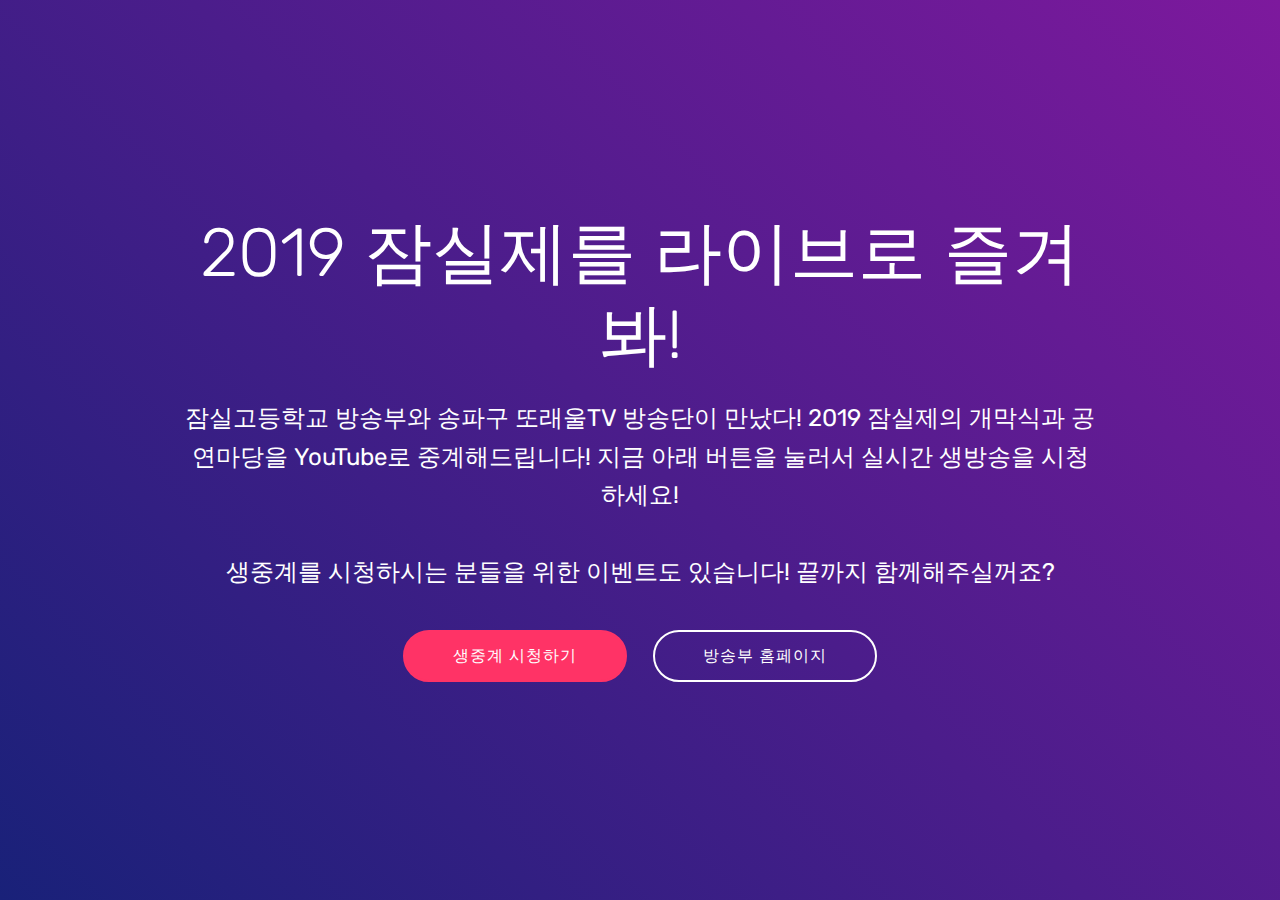
<file: servercheck.html>
<!DOCTYPE html>
<html  >
<head>
  <!-- Site made with Mobirise Website Builder v4.9.7, https://mobirise.com -->
  <meta charset="UTF-8">
  <meta http-equiv="X-UA-Compatible" content="IE=edge">
  <meta name="generator" content="Mobirise v4.9.7, mobirise.com">
  <meta name="viewport" content="width=device-width, initial-scale=1, minimum-scale=1">
  <link rel="shortcut icon" href="assets/images/nv-128x128.png" type="image/x-icon">
  <meta name="description" content="잠실고등학교 방송부 JBS에서 2019 잠실제의 공연을 생방송으로 중계하고 있습니다. 지금 들어와서 함께 즐기실 준비 되셨나요? ">
  
  <title>점검중)잠실고등학교 방송부 JBS - 2019 잠실제 생방송</title>
  <link rel="stylesheet" href="assets/web/assets/mobirise-icons/mobirise-icons.css">
  <link rel="stylesheet" href="assets/tether/tether.min.css">
  <link rel="stylesheet" href="assets/bootstrap/css/bootstrap.min.css">
  <link rel="stylesheet" href="assets/bootstrap/css/bootstrap-grid.min.css">
  <link rel="stylesheet" href="assets/bootstrap/css/bootstrap-reboot.min.css">
  <link rel="stylesheet" href="assets/theme/css/style.css">
  <link rel="stylesheet" href="assets/mobirise/css/mbr-additional.css" type="text/css">
  
  
  
</head>
<body>
  <section class="header5 cid-rpEuNzhrY9 mbr-fullscreen" id="header5-0">

    

    
    <div class="container">
        <div class="row justify-content-center">
            <div class="mbr-white col-md-10">
                <h1 class="mbr-section-title align-center pb-3 mbr-fonts-style display-1">
                    2019 잠실제를 라이브로 즐겨봐!</h1>
                <p class="mbr-text align-center display-5 pb-3 mbr-fonts-style">
                   잠실고등학교 방송부와 송파구 또래울TV 방송단이 만났다! 2019 잠실제의 개막식과 공연마당을 YouTube로 중계해드립니다! 지금 아래 버튼을 눌러서 실시간 생방송을 시청하세요!<br><br>생중계를 시청하시는 분들을 위한 이벤트도 있습니다! 끝까지 함께해주실꺼죠?</p>
                <div class="mbr-section-btn align-center"><a class="btn btn-md btn-secondary display-4" href="https://www.youtube.com/channel/UCSfypTc6aU8dUeXFmywBhsg/live">생중계 시청하기</a>
                        <a class="btn btn-md btn-white-outline display-4" href="https://jbs-live.ga">방송부 홈페이지</a></div>
            </div>
        </div>
    </div>

    
</section>


  <section class="engine"><a href="https://mobirise.info/x">css templates</a></section><script src="assets/web/assets/jquery/jquery.min.js"></script>
  <script src="assets/popper/popper.min.js"></script>
  <script src="assets/tether/tether.min.js"></script>
  <script src="assets/bootstrap/js/bootstrap.min.js"></script>
  <script src="assets/smoothscroll/smooth-scroll.js"></script>
  <script src="assets/theme/js/script.js"></script>
  
  
</body>
</html>
</file>
<file: assets/web/assets/mobirise-icons/mobirise-icons.css>
@font-face {
  font-family: 'MobiriseIcons';
  src:  url('mobirise-icons.eot?spat4u');
  src:  url('mobirise-icons.eot?spat4u#iefix') format('embedded-opentype'),
    url('mobirise-icons.ttf?spat4u') format('truetype'),
    url('mobirise-icons.woff?spat4u') format('woff'),
    url('mobirise-icons.svg?spat4u#MobiriseIcons') format('svg');
  font-weight: normal;
  font-style: normal;
}

[class^="mbri-"], [class*=" mbri-"] {
  /* use !important to prevent issues with browser extensions that change fonts */
  font-family: MobiriseIcons !important;
  speak: none;
  font-style: normal;
  font-weight: normal;
  font-variant: normal;
  text-transform: none;
  line-height: 1;

  /* Better Font Rendering =========== */
  -webkit-font-smoothing: antialiased;
  -moz-osx-font-smoothing: grayscale;
}

.mbri-add-submenu:before {
  content: "\e900";
}
.mbri-alert:before {
  content: "\e901";
}
.mbri-align-center:before {
  content: "\e902";
}
.mbri-align-justify:before {
  content: "\e903";
}
.mbri-align-left:before {
  content: "\e904";
}
.mbri-align-right:before {
  content: "\e905";
}
.mbri-android:before {
  content: "\e906";
}
.mbri-apple:before {
  content: "\e907";
}
.mbri-arrow-down:before {
  content: "\e908";
}
.mbri-arrow-next:before {
  content: "\e909";
}
.mbri-arrow-prev:before {
  content: "\e90a";
}
.mbri-arrow-up:before {
  content: "\e90b";
}
.mbri-bold:before {
  content: "\e90c";
}
.mbri-bookmark:before {
  content: "\e90d";
}
.mbri-bootstrap:before {
  content: "\e90e";
}
.mbri-briefcase:before {
  content: "\e90f";
}
.mbri-browse:before {
  content: "\e910";
}
.mbri-bulleted-list:before {
  content: "\e911";
}
.mbri-calendar:before {
  content: "\e912";
}
.mbri-camera:before {
  content: "\e913";
}
.mbri-cart-add:before {
  content: "\e914";
}
.mbri-cart-full:before {
  content: "\e915";
}
.mbri-cash:before {
  content: "\e916";
}
.mbri-change-style:before {
  content: "\e917";
}
.mbri-chat:before {
  content: "\e918";
}
.mbri-clock:before {
  content: "\e919";
}
.mbri-close:before {
  content: "\e91a";
}
.mbri-cloud:before {
  content: "\e91b";
}
.mbri-code:before {
  content: "\e91c";
}
.mbri-contact-form:before {
  content: "\e91d";
}
.mbri-credit-card:before {
  content: "\e91e";
}
.mbri-cursor-click:before {
  content: "\e91f";
}
.mbri-cust-feedback:before {
  content: "\e920";
}
.mbri-database:before {
  content: "\e921";
}
.mbri-delivery:before {
  content: "\e922";
}
.mbri-desktop:before {
  content: "\e923";
}
.mbri-devices:before {
  content: "\e924";
}
.mbri-down:before {
  content: "\e925";
}
.mbri-download:before {
  content: "\e989";
}
.mbri-drag-n-drop:before {
  content: "\e927";
}
.mbri-drag-n-drop2:before {
  content: "\e928";
}
.mbri-edit:before {
  content: "\e929";
}
.mbri-edit2:before {
  content: "\e92a";
}
.mbri-error:before {
  content: "\e92b";
}
.mbri-extension:before {
  content: "\e92c";
}
.mbri-features:before {
  content: "\e92d";
}
.mbri-file:before {
  content: "\e92e";
}
.mbri-flag:before {
  content: "\e92f";
}
.mbri-folder:before {
  content: "\e930";
}
.mbri-gift:before {
  content: "\e931";
}
.mbri-github:before {
  content: "\e932";
}
.mbri-globe:before {
  content: "\e933";
}
.mbri-globe-2:before {
  content: "\e934";
}
.mbri-growing-chart:before {
  content: "\e935";
}
.mbri-hearth:before {
  content: "\e936";
}
.mbri-help:before {
  content: "\e937";
}
.mbri-home:before {
  content: "\e938";
}
.mbri-hot-cup:before {
  content: "\e939";
}
.mbri-idea:before {
  content: "\e93a";
}
.mbri-image-gallery:before {
  content: "\e93b";
}
.mbri-image-slider:before {
  content: "\e93c";
}
.mbri-info:before {
  content: "\e93d";
}
.mbri-italic:before {
  content: "\e93e";
}
.mbri-key:before {
  content: "\e93f";
}
.mbri-laptop:before {
  content: "\e940";
}
.mbri-layers:before {
  content: "\e941";
}
.mbri-left-right:before {
  content: "\e942";
}
.mbri-left:before {
  content: "\e943";
}
.mbri-letter:before {
  content: "\e944";
}
.mbri-like:before {
  content: "\e945";
}
.mbri-link:before {
  content: "\e946";
}
.mbri-lock:before {
  content: "\e947";
}
.mbri-login:before {
  content: "\e948";
}
.mbri-logout:before {
  content: "\e949";
}
.mbri-magic-stick:before {
  content: "\e94a";
}
.mbri-map-pin:before {
  content: "\e94b";
}
.mbri-menu:before {
  content: "\e94c";
}
.mbri-mobile:before {
  content: "\e94d";
}
.mbri-mobile2:before {
  content: "\e94e";
}
.mbri-mobirise:before {
  content: "\e94f";
}
.mbri-more-horizontal:before {
  content: "\e950";
}
.mbri-more-vertical:before {
  content: "\e951";
}
.mbri-music:before {
  content: "\e952";
}
.mbri-new-file:before {
  content: "\e953";
}
.mbri-numbered-list:before {
  content: "\e954";
}
.mbri-opened-folder:before {
  content: "\e955";
}
.mbri-pages:before {
  content: "\e956";
}
.mbri-paper-plane:before {
  content: "\e957";
}
.mbri-paperclip:before {
  content: "\e958";
}
.mbri-photo:before {
  content: "\e959";
}
.mbri-photos:before {
  content: "\e95a";
}
.mbri-pin:before {
  content: "\e95b";
}
.mbri-play:before {
  content: "\e95c";
}
.mbri-plus:before {
  content: "\e95d";
}
.mbri-preview:before {
  content: "\e95e";
}
.mbri-print:before {
  content: "\e95f";
}
.mbri-protect:before {
  content: "\e960";
}
.mbri-question:before {
  content: "\e961";
}
.mbri-quote-left:before {
  content: "\e962";
}
.mbri-quote-right:before {
  content: "\e963";
}
.mbri-refresh:before {
  content: "\e964";
}
.mbri-responsive:before {
  content: "\e965";
}
.mbri-right:before {
  content: "\e966";
}
.mbri-rocket:before {
  content: "\e967";
}
.mbri-sad-face:before {
  content: "\e968";
}
.mbri-sale:before {
  content: "\e969";
}
.mbri-save:before {
  content: "\e96a";
}
.mbri-search:before {
  content: "\e96b";
}
.mbri-setting:before {
  content: "\e96c";
}
.mbri-setting2:before {
  content: "\e96d";
}
.mbri-setting3:before {
  content: "\e96e";
}
.mbri-share:before {
  content: "\e96f";
}
.mbri-shopping-bag:before {
  content: "\e970";
}
.mbri-shopping-basket:before {
  content: "\e971";
}
.mbri-shopping-cart:before {
  content: "\e972";
}
.mbri-sites:before {
  content: "\e973";
}
.mbri-smile-face:before {
  content: "\e974";
}
.mbri-speed:before {
  content: "\e975";
}
.mbri-star:before {
  content: "\e976";
}
.mbri-success:before {
  content: "\e977";
}
.mbri-sun:before {
  content: "\e978";
}
.mbri-sun2:before {
  content: "\e979";
}
.mbri-tablet:before {
  content: "\e97a";
}
.mbri-tablet-vertical:before {
  content: "\e97b";
}
.mbri-target:before {
  content: "\e97c";
}
.mbri-timer:before {
  content: "\e97d";
}
.mbri-to-ftp:before {
  content: "\e97e";
}
.mbri-to-local-drive:before {
  content: "\e97f";
}
.mbri-touch-swipe:before {
  content: "\e980";
}
.mbri-touch:before {
  content: "\e981";
}
.mbri-trash:before {
  content: "\e982";
}
.mbri-underline:before {
  content: "\e983";
}
.mbri-unlink:before {
  content: "\e984";
}
.mbri-unlock:before {
  content: "\e985";
}
.mbri-up-down:before {
  content: "\e986";
}
.mbri-up:before {
  content: "\e987";
}
.mbri-update:before {
  content: "\e988";
}
.mbri-upload:before {
 content: "\e926"; 
}
.mbri-user:before {
  content: "\e98a";
}
.mbri-user2:before {
  content: "\e98b";
}
.mbri-users:before {
  content: "\e98c";
}
.mbri-video:before {
  content: "\e98d";
}
.mbri-video-play:before {
  content: "\e98e";
}
.mbri-watch:before {
  content: "\e98f";
}
.mbri-website-theme:before {
  content: "\e990";
}
.mbri-wifi:before {
  content: "\e991";
}
.mbri-windows:before {
  content: "\e992";
}
.mbri-zoom-out:before {
  content: "\e993";
}
.mbri-redo:before {
  content: "\e994";
}
.mbri-undo:before {
  content: "\e995";
}
</file>
<file: assets/theme/css/style.css>
/*!
 * Mobirise v4 theme (https://mobirise.com/)
 * Copyright 2017 Mobirise
 */
section {
  background-color: #eeeeee; }

section,
.container,
.container-fluid {
  position: relative;
  word-wrap: break-word; }

a.mbr-iconfont:hover {
  text-decoration: none; }

.article .lead p, .article .lead ul, .article .lead ol, .article .lead pre, .article .lead blockquote {
  margin-bottom: 0; }

a {
  font-style: normal;
  font-weight: 400;
  cursor: pointer; }
  a, a:hover {
    text-decoration: none; }

figure {
  margin-bottom: 0; }

body {
  color: #232323; }

h1, h2, h3, h4, h5, h6,
.h1, .h2, .h3, .h4, .h5, .h6,
.display-1, .display-2, .display-3, .display-4 {
  line-height: 1;
  word-break: break-word;
  word-wrap: break-word; }

b, strong {
  font-weight: bold; }

blockquote {
  padding: 10px 0 10px 20px;
  position: relative;
  border-left: 2px solid;
  border-color: #ff3366; }

input:-webkit-autofill, input:-webkit-autofill:hover, input:-webkit-autofill:focus, input:-webkit-autofill:active {
  transition-delay: 9999s;
  transition-property: background-color, color; }

textarea[type="hidden"] {
  display: none; }

body {
  position: relative; }

section {
  background-position: 50% 50%;
  background-repeat: no-repeat;
  background-size: cover; }
  section .mbr-background-video,
  section .mbr-background-video-preview {
    position: absolute;
    bottom: 0;
    left: 0;
    right: 0;
    top: 0; }

.hidden {
  visibility: hidden; }

.mbr-z-index20 {
  z-index: 20; }

/*! Base colors */
.mbr-white {
  color: #ffffff; }

.mbr-black {
  color: #000000; }

.mbr-bg-white {
  background-color: #ffffff; }

.mbr-bg-black {
  background-color: #000000; }

/*! Text-aligns */
.align-left {
  text-align: left; }

.align-center {
  text-align: center; }

.align-right {
  text-align: right; }

@media (max-width: 767px) {
  .align-left, .align-center, .align-right, .mbr-section-btn, .mbr-section-title {
    text-align: center; } }
/*! Font-weight  */
.mbr-light {
  font-weight: 300; }

.mbr-regular {
  font-weight: 400; }

.mbr-semibold {
  font-weight: 500; }

.mbr-bold {
  font-weight: 700; }

/*! Media  */
.media-size-item {
  -webkit-flex: 1 1 auto;
  -moz-flex: 1 1 auto;
  -ms-flex: 1 1 auto;
  -o-flex: 1 1 auto;
  flex: 1 1 auto; }

.media-content {
  -webkit-flex-basis: 100%;
  flex-basis: 100%; }

.media-container-row {
  display: -ms-flexbox;
  display: -webkit-flex;
  display: flex;
  -webkit-flex-direction: row;
  -ms-flex-direction: row;
  flex-direction: row;
  -webkit-flex-wrap: wrap;
  -ms-flex-wrap: wrap;
  flex-wrap: wrap;
  -webkit-justify-content: center;
  -ms-flex-pack: center;
  justify-content: center;
  -webkit-align-content: center;
  -ms-flex-line-pack: center;
  align-content: center;
  -webkit-align-items: start;
  -ms-flex-align: start;
  align-items: start; }
  .media-container-row .media-size-item {
    width: 400px; }

.media-container-column {
  display: -ms-flexbox;
  display: -webkit-flex;
  display: flex;
  -webkit-flex-direction: column;
  -ms-flex-direction: column;
  flex-direction: column;
  -webkit-flex-wrap: wrap;
  -ms-flex-wrap: wrap;
  flex-wrap: wrap;
  -webkit-justify-content: center;
  -ms-flex-pack: center;
  justify-content: center;
  -webkit-align-content: center;
  -ms-flex-line-pack: center;
  align-content: center;
  -webkit-align-items: stretch;
  -ms-flex-align: stretch;
  align-items: stretch; }
  .media-container-column > * {
    width: 100%; }

@media (min-width: 992px) {
  .media-container-row {
    -webkit-flex-wrap: nowrap;
    -ms-flex-wrap: nowrap;
    flex-wrap: nowrap; } }
figure {
  overflow: hidden; }

figure[mbr-media-size] {
  transition: width 0.1s; }

.mbr-figure img, .mbr-figure iframe {
  display: block;
  width: 100%; }

.card {
  background-color: transparent;
  border: none; }

.card-img {
  text-align: center;
  flex-shrink: 0;
  -webkit-flex-shrink: 0; }

.media {
  max-width: 100%;
  margin: 0 auto; }

.mbr-figure {
  -ms-flex-item-align: center;
  -ms-grid-row-align: center;
  -webkit-align-self: center;
  align-self: center; }

.media-container > div {
  max-width: 100%; }

.mbr-figure img, .card-img img {
  width: 100%; }

@media (max-width: 991px) {
  .media-size-item {
    width: auto !important; }

  .media {
    width: auto; }

  .mbr-figure {
    width: 100% !important; } }
/*! Buttons */
.mbr-section-btn {
  margin-left: -.25rem;
  margin-right: -.25rem;
  font-size: 0; }

nav .mbr-section-btn {
  margin-left: 0rem;
  margin-right: 0rem; }

/*! Btn icon margin */
.btn .mbr-iconfont, .btn.btn-sm .mbr-iconfont {
  cursor: pointer;
  margin-right: 0.5rem; }

.btn.btn-md .mbr-iconfont, .btn.btn-md .mbr-iconfont {
  margin-right: 0.8rem; }

.mbr-regular {
  font-weight: 400; }

.mbr-semibold {
  font-weight: 500; }

.mbr-bold {
  font-weight: 700; }

[type="submit"] {
  -webkit-appearance: none; }

/*! Full-screen */
.mbr-fullscreen .mbr-overlay {
  min-height: 100vh; }

.mbr-fullscreen {
  display: flex;
  display: -webkit-flex;
  display: -moz-flex;
  display: -ms-flex;
  display: -o-flex;
  align-items: center;
  -webkit-align-items: center;
  min-height: 100vh;
  padding-top: 3rem;
  padding-bottom: 3rem; }

/*! Map */
.map {
  height: 25rem;
  position: relative; }
  .map iframe {
    width: 100%;
    height: 100%; }

/* Form */
.form-asterisk {
  font-family: initial;
  position: absolute;
  top: -2px;
  font-weight: normal; }

/*! Scroll to top arrow */
.mbr-arrow-up {
  bottom: 25px;
  right: 90px;
  position: fixed;
  text-align: right;
  z-index: 5000;
  color: #ffffff;
  font-size: 32px;
  transform: rotate(180deg);
  -webkit-transform: rotate(180deg); }

.mbr-arrow-up a {
  background: rgba(0, 0, 0, 0.2);
  border-radius: 3px;
  color: #fff;
  display: inline-block;
  height: 60px;
  width: 60px;
  outline-style: none !important;
  position: relative;
  text-decoration: none;
  transition: all .3s ease-in-out;
  cursor: pointer;
  text-align: center; }
  .mbr-arrow-up a:hover {
    background-color: rgba(0, 0, 0, 0.4); }
  .mbr-arrow-up a i {
    line-height: 60px; }

.mbr-arrow-up-icon {
  display: block;
  color: #fff; }

.mbr-arrow-up-icon::before {
  content: "\203a";
  display: inline-block;
  font-family: serif;
  font-size: 32px;
  line-height: 1;
  font-style: normal;
  position: relative;
  top: 6px;
  left: -4px;
  -webkit-transform: rotate(-90deg);
  transform: rotate(-90deg); }

/*! Arrow Down */
.mbr-arrow {
  position: absolute;
  bottom: 45px;
  left: 50%;
  width: 60px;
  height: 60px;
  cursor: pointer;
  background-color: rgba(80, 80, 80, 0.5);
  border-radius: 50%;
  -webkit-transform: translateX(-50%);
  transform: translateX(-50%); }
  .mbr-arrow > a {
    display: inline-block;
    text-decoration: none;
    outline-style: none;
    -webkit-animation: arrowdown 1.7s ease-in-out infinite;
    animation: arrowdown 1.7s ease-in-out infinite; }
    .mbr-arrow > a > i {
      position: absolute;
      top: -2px;
      left: 15px;
      font-size: 2rem; }

@keyframes arrowdown {
  0% {
    transform: translateY(0px);
    -webkit-transform: translateY(0px); }
  50% {
    transform: translateY(-5px);
    -webkit-transform: translateY(-5px); }
  100% {
    transform: translateY(0px);
    -webkit-transform: translateY(0px); } }
@-webkit-keyframes arrowdown {
  0% {
    transform: translateY(0px);
    -webkit-transform: translateY(0px); }
  50% {
    transform: translateY(-5px);
    -webkit-transform: translateY(-5px); }
  100% {
    transform: translateY(0px);
    -webkit-transform: translateY(0px); } }
@media (max-width: 500px) {
  .mbr-arrow-up {
    left: 50%;
    right: auto;
    transform: translateX(-50%) rotate(180deg);
    -webkit-transform: translateX(-50%) rotate(180deg); } }
/*Gradients animation*/
@keyframes gradient-animation {
  from {
    background-position: 0% 100%;
    animation-timing-function: ease-in-out; }
  to {
    background-position: 100% 0%;
    animation-timing-function: ease-in-out; } }
@-webkit-keyframes gradient-animation {
  from {
    background-position: 0% 100%;
    animation-timing-function: ease-in-out; }
  to {
    background-position: 100% 0%;
    animation-timing-function: ease-in-out; } }
.bg-gradient {
  background-size: 200% 200%;
  animation: gradient-animation 5s infinite alternate;
  -webkit-animation: gradient-animation 5s infinite alternate; }

.menu .navbar-brand {
  display: -webkit-flex; }
  .menu .navbar-brand span {
    display: flex;
    display: -webkit-flex; }
  .menu .navbar-brand .navbar-caption-wrap {
    display: -webkit-flex; }
  .menu .navbar-brand .navbar-logo img {
    display: -webkit-flex; }
@media (min-width: 768px) and (max-width: 991px) {
  .menu .navbar-toggleable-sm .navbar-nav {
    display: -webkit-box;
    display: -webkit-flex;
    display: -ms-flexbox; } }
@media (min-width: 992px) {
  .menu .navbar-nav.nav-dropdown {
    display: -webkit-flex; }
  .menu .navbar-toggleable-sm .navbar-collapse {
    display: -webkit-flex !important; } }
@media (max-width: 767px) {
  .menu .navbar-collapse {
    max-height: 80vh; }
  .menu .dropdown-menu {
    max-height: 60vh; } }

.navbar {
  display: -webkit-flex;
  -webkit-flex-wrap: wrap;
  -webkit-align-items: center;
  -webkit-justify-content: space-between; }

.navbar-collapse {
  -webkit-flex-basis: 100%;
  -webkit-flex-grow: 1;
  -webkit-align-items: center;
  max-height: 93.5vh; }
  .navbar-collapse.show {
    overflow: auto; }

.nav-dropdown .link {
  padding: .667em 1.667em !important;
  margin: 0 !important; }

.nav {
  display: -webkit-flex;
  -webkit-flex-wrap: wrap; }

.row {
  display: -webkit-flex;
  -webkit-flex-wrap: wrap; }

.justify-content-center {
  -webkit-justify-content: center; }

.form-inline {
  display: -webkit-flex;
  -webkit-flex-flow: row wrap;
  -webkit-align-items: center; }

.card-wrapper {
  -webkit-flex: 1; }

.carousel-control {
  z-index: 10;
  display: -webkit-flex;
  -webkit-align-items: center;
  -webkit-justify-content: center; }

.carousel-controls {
  display: -webkit-flex; }

.media {
  display: -webkit-flex; }

.jq-selectbox__select {
  padding: 1.07em .5em;
  position: absolute;
  top: 0;
  left: 0;
  width: 100%; }

.jq-selectbox__dropdown {
  position: absolute;
  top: 100% !important;
  left: 0 !important;
  width: 100% !important; }

.jq-selectbox__trigger-arrow {
  transform: translateY(-50%); }

.jq-selectbox li {
  padding: 1.07em .5em; }

/*# sourceMappingURL=style.css.map */
.engine {
	position: absolute;
	text-indent: -2400px;
	text-align: center;
	padding: 0;
	top: 0;
	left: -2400px;
}
</file>
<file: assets/mobirise/css/mbr-additional.css>
@import url(https://fonts.googleapis.com/css?family=Rubik:300,300i,400,400i,500,500i,700,700i,900,900i);





body {
  font-style: normal;
  line-height: 1.5;
}
.mbr-section-title {
  font-style: normal;
  line-height: 1.2;
}
.mbr-section-subtitle {
  line-height: 1.3;
}
.mbr-text {
  font-style: normal;
  line-height: 1.6;
}
.display-1 {
  font-family: 'Rubik', sans-serif;
  font-size: 4.25rem;
}
.display-1 > .mbr-iconfont {
  font-size: 6.8rem;
}
.display-2 {
  font-family: 'Rubik', sans-serif;
  font-size: 3rem;
}
.display-2 > .mbr-iconfont {
  font-size: 4.8rem;
}
.display-4 {
  font-family: 'Rubik', sans-serif;
  font-size: 1rem;
}
.display-4 > .mbr-iconfont {
  font-size: 1.6rem;
}
.display-5 {
  font-family: 'Rubik', sans-serif;
  font-size: 1.5rem;
}
.display-5 > .mbr-iconfont {
  font-size: 2.4rem;
}
.display-7 {
  font-family: 'Rubik', sans-serif;
  font-size: 1rem;
}
.display-7 > .mbr-iconfont {
  font-size: 1.6rem;
}
/* ---- Fluid typography for mobile devices ---- */
/* 1.4 - font scale ratio ( bootstrap == 1.42857 ) */
/* 100vw - current viewport width */
/* (48 - 20)  48 == 48rem == 768px, 20 == 20rem == 320px(minimal supported viewport) */
/* 0.65 - min scale variable, may vary */
@media (max-width: 768px) {
  .display-1 {
    font-size: 3.4rem;
    font-size: calc( 2.1374999999999997rem + (4.25 - 2.1374999999999997) * ((100vw - 20rem) / (48 - 20)));
    line-height: calc( 1.4 * (2.1374999999999997rem + (4.25 - 2.1374999999999997) * ((100vw - 20rem) / (48 - 20))));
  }
  .display-2 {
    font-size: 2.4rem;
    font-size: calc( 1.7rem + (3 - 1.7) * ((100vw - 20rem) / (48 - 20)));
    line-height: calc( 1.4 * (1.7rem + (3 - 1.7) * ((100vw - 20rem) / (48 - 20))));
  }
  .display-4 {
    font-size: 0.8rem;
    font-size: calc( 1rem + (1 - 1) * ((100vw - 20rem) / (48 - 20)));
    line-height: calc( 1.4 * (1rem + (1 - 1) * ((100vw - 20rem) / (48 - 20))));
  }
  .display-5 {
    font-size: 1.2rem;
    font-size: calc( 1.175rem + (1.5 - 1.175) * ((100vw - 20rem) / (48 - 20)));
    line-height: calc( 1.4 * (1.175rem + (1.5 - 1.175) * ((100vw - 20rem) / (48 - 20))));
  }
}
/* Buttons */
.btn {
  font-weight: 500;
  border-width: 2px;
  font-style: normal;
  letter-spacing: 1px;
  margin: .4rem .8rem;
  white-space: normal;
  -webkit-transition: all 0.3s ease-in-out;
  -moz-transition: all 0.3s ease-in-out;
  transition: all 0.3s ease-in-out;
  display: inline-flex;
  align-items: center;
  justify-content: center;
  word-break: break-word;
  -webkit-align-items: center;
  -webkit-justify-content: center;
  display: -webkit-inline-flex;
  padding: 1rem 3rem;
  border-radius: 3px;
}
.btn-sm {
  font-weight: 500;
  letter-spacing: 1px;
  -webkit-transition: all 0.3s ease-in-out;
  -moz-transition: all 0.3s ease-in-out;
  transition: all 0.3s ease-in-out;
  padding: 0.6rem 1.5rem;
  border-radius: 3px;
}
.btn-md {
  font-weight: 500;
  letter-spacing: 1px;
  margin: .4rem .8rem !important;
  -webkit-transition: all 0.3s ease-in-out;
  -moz-transition: all 0.3s ease-in-out;
  transition: all 0.3s ease-in-out;
  padding: 1rem 3rem;
  border-radius: 3px;
}
.btn-lg {
  font-weight: 500;
  letter-spacing: 1px;
  margin: .4rem .8rem !important;
  -webkit-transition: all 0.3s ease-in-out;
  -moz-transition: all 0.3s ease-in-out;
  transition: all 0.3s ease-in-out;
  padding: 1.2rem 3.2rem;
  border-radius: 3px;
}
.bg-primary {
  background-color: #c4302b !important;
}
.bg-success {
  background-color: #f7ed4a !important;
}
.bg-info {
  background-color: #82786e !important;
}
.bg-warning {
  background-color: #879a9f !important;
}
.bg-danger {
  background-color: #b1a374 !important;
}
.btn-primary,
.btn-primary:active {
  background-color: #c4302b !important;
  border-color: #c4302b !important;
  color: #ffffff !important;
}
.btn-primary:hover,
.btn-primary:focus,
.btn-primary.focus,
.btn-primary.active {
  color: #ffffff !important;
  background-color: #85211d !important;
  border-color: #85211d !important;
}
.btn-primary.disabled,
.btn-primary:disabled {
  color: #ffffff !important;
  background-color: #85211d !important;
  border-color: #85211d !important;
}
.btn-secondary,
.btn-secondary:active {
  background-color: #ff3366 !important;
  border-color: #ff3366 !important;
  color: #ffffff !important;
}
.btn-secondary:hover,
.btn-secondary:focus,
.btn-secondary.focus,
.btn-secondary.active {
  color: #ffffff !important;
  background-color: #e50039 !important;
  border-color: #e50039 !important;
}
.btn-secondary.disabled,
.btn-secondary:disabled {
  color: #ffffff !important;
  background-color: #e50039 !important;
  border-color: #e50039 !important;
}
.btn-info,
.btn-info:active {
  background-color: #82786e !important;
  border-color: #82786e !important;
  color: #ffffff !important;
}
.btn-info:hover,
.btn-info:focus,
.btn-info.focus,
.btn-info.active {
  color: #ffffff !important;
  background-color: #59524b !important;
  border-color: #59524b !important;
}
.btn-info.disabled,
.btn-info:disabled {
  color: #ffffff !important;
  background-color: #59524b !important;
  border-color: #59524b !important;
}
.btn-success,
.btn-success:active {
  background-color: #f7ed4a !important;
  border-color: #f7ed4a !important;
  color: #3f3c03 !important;
}
.btn-success:hover,
.btn-success:focus,
.btn-success.focus,
.btn-success.active {
  color: #3f3c03 !important;
  background-color: #eadd0a !important;
  border-color: #eadd0a !important;
}
.btn-success.disabled,
.btn-success:disabled {
  color: #3f3c03 !important;
  background-color: #eadd0a !important;
  border-color: #eadd0a !important;
}
.btn-warning,
.btn-warning:active {
  background-color: #879a9f !important;
  border-color: #879a9f !important;
  color: #ffffff !important;
}
.btn-warning:hover,
.btn-warning:focus,
.btn-warning.focus,
.btn-warning.active {
  color: #ffffff !important;
  background-color: #617479 !important;
  border-color: #617479 !important;
}
.btn-warning.disabled,
.btn-warning:disabled {
  color: #ffffff !important;
  background-color: #617479 !important;
  border-color: #617479 !important;
}
.btn-danger,
.btn-danger:active {
  background-color: #b1a374 !important;
  border-color: #b1a374 !important;
  color: #ffffff !important;
}
.btn-danger:hover,
.btn-danger:focus,
.btn-danger.focus,
.btn-danger.active {
  color: #ffffff !important;
  background-color: #8b7d4e !important;
  border-color: #8b7d4e !important;
}
.btn-danger.disabled,
.btn-danger:disabled {
  color: #ffffff !important;
  background-color: #8b7d4e !important;
  border-color: #8b7d4e !important;
}
.btn-white {
  color: #333333 !important;
}
.btn-white,
.btn-white:active {
  background-color: #ffffff !important;
  border-color: #ffffff !important;
  color: #808080 !important;
}
.btn-white:hover,
.btn-white:focus,
.btn-white.focus,
.btn-white.active {
  color: #808080 !important;
  background-color: #d9d9d9 !important;
  border-color: #d9d9d9 !important;
}
.btn-white.disabled,
.btn-white:disabled {
  color: #808080 !important;
  background-color: #d9d9d9 !important;
  border-color: #d9d9d9 !important;
}
.btn-black,
.btn-black:active {
  background-color: #333333 !important;
  border-color: #333333 !important;
  color: #ffffff !important;
}
.btn-black:hover,
.btn-black:focus,
.btn-black.focus,
.btn-black.active {
  color: #ffffff !important;
  background-color: #0d0d0d !important;
  border-color: #0d0d0d !important;
}
.btn-black.disabled,
.btn-black:disabled {
  color: #ffffff !important;
  background-color: #0d0d0d !important;
  border-color: #0d0d0d !important;
}
.btn-primary-outline,
.btn-primary-outline:active {
  background: none;
  border-color: #701c19;
  color: #701c19;
}
.btn-primary-outline:hover,
.btn-primary-outline:focus,
.btn-primary-outline.focus,
.btn-primary-outline.active {
  color: #ffffff;
  background-color: #c4302b;
  border-color: #c4302b;
}
.btn-primary-outline.disabled,
.btn-primary-outline:disabled {
  color: #ffffff !important;
  background-color: #c4302b !important;
  border-color: #c4302b !important;
}
.btn-secondary-outline,
.btn-secondary-outline:active {
  background: none;
  border-color: #cc0033;
  color: #cc0033;
}
.btn-secondary-outline:hover,
.btn-secondary-outline:focus,
.btn-secondary-outline.focus,
.btn-secondary-outline.active {
  color: #ffffff;
  background-color: #ff3366;
  border-color: #ff3366;
}
.btn-secondary-outline.disabled,
.btn-secondary-outline:disabled {
  color: #ffffff !important;
  background-color: #ff3366 !important;
  border-color: #ff3366 !important;
}
.btn-info-outline,
.btn-info-outline:active {
  background: none;
  border-color: #4b453f;
  color: #4b453f;
}
.btn-info-outline:hover,
.btn-info-outline:focus,
.btn-info-outline.focus,
.btn-info-outline.active {
  color: #ffffff;
  background-color: #82786e;
  border-color: #82786e;
}
.btn-info-outline.disabled,
.btn-info-outline:disabled {
  color: #ffffff !important;
  background-color: #82786e !important;
  border-color: #82786e !important;
}
.btn-success-outline,
.btn-success-outline:active {
  background: none;
  border-color: #d2c609;
  color: #d2c609;
}
.btn-success-outline:hover,
.btn-success-outline:focus,
.btn-success-outline.focus,
.btn-success-outline.active {
  color: #3f3c03;
  background-color: #f7ed4a;
  border-color: #f7ed4a;
}
.btn-success-outline.disabled,
.btn-success-outline:disabled {
  color: #3f3c03 !important;
  background-color: #f7ed4a !important;
  border-color: #f7ed4a !important;
}
.btn-warning-outline,
.btn-warning-outline:active {
  background: none;
  border-color: #55666b;
  color: #55666b;
}
.btn-warning-outline:hover,
.btn-warning-outline:focus,
.btn-warning-outline.focus,
.btn-warning-outline.active {
  color: #ffffff;
  background-color: #879a9f;
  border-color: #879a9f;
}
.btn-warning-outline.disabled,
.btn-warning-outline:disabled {
  color: #ffffff !important;
  background-color: #879a9f !important;
  border-color: #879a9f !important;
}
.btn-danger-outline,
.btn-danger-outline:active {
  background: none;
  border-color: #7a6e45;
  color: #7a6e45;
}
.btn-danger-outline:hover,
.btn-danger-outline:focus,
.btn-danger-outline.focus,
.btn-danger-outline.active {
  color: #ffffff;
  background-color: #b1a374;
  border-color: #b1a374;
}
.btn-danger-outline.disabled,
.btn-danger-outline:disabled {
  color: #ffffff !important;
  background-color: #b1a374 !important;
  border-color: #b1a374 !important;
}
.btn-black-outline,
.btn-black-outline:active {
  background: none;
  border-color: #000000;
  color: #000000;
}
.btn-black-outline:hover,
.btn-black-outline:focus,
.btn-black-outline.focus,
.btn-black-outline.active {
  color: #ffffff;
  background-color: #333333;
  border-color: #333333;
}
.btn-black-outline.disabled,
.btn-black-outline:disabled {
  color: #ffffff !important;
  background-color: #333333 !important;
  border-color: #333333 !important;
}
.btn-white-outline,
.btn-white-outline:active,
.btn-white-outline.active {
  background: none;
  border-color: #ffffff;
  color: #ffffff;
}
.btn-white-outline:hover,
.btn-white-outline:focus,
.btn-white-outline.focus {
  color: #333333;
  background-color: #ffffff;
  border-color: #ffffff;
}
.text-primary {
  color: #c4302b !important;
}
.text-secondary {
  color: #ff3366 !important;
}
.text-success {
  color: #f7ed4a !important;
}
.text-info {
  color: #82786e !important;
}
.text-warning {
  color: #879a9f !important;
}
.text-danger {
  color: #b1a374 !important;
}
.text-white {
  color: #ffffff !important;
}
.text-black {
  color: #000000 !important;
}
a.text-primary:hover,
a.text-primary:focus {
  color: #701c19 !important;
}
a.text-secondary:hover,
a.text-secondary:focus {
  color: #cc0033 !important;
}
a.text-success:hover,
a.text-success:focus {
  color: #d2c609 !important;
}
a.text-info:hover,
a.text-info:focus {
  color: #4b453f !important;
}
a.text-warning:hover,
a.text-warning:focus {
  color: #55666b !important;
}
a.text-danger:hover,
a.text-danger:focus {
  color: #7a6e45 !important;
}
a.text-white:hover,
a.text-white:focus {
  color: #b3b3b3 !important;
}
a.text-black:hover,
a.text-black:focus {
  color: #4d4d4d !important;
}
.alert-success {
  background-color: #70c770;
}
.alert-info {
  background-color: #82786e;
}
.alert-warning {
  background-color: #879a9f;
}
.alert-danger {
  background-color: #b1a374;
}
.mbr-section-btn a.btn:not(.btn-form) {
  border-radius: 100px;
}
.mbr-section-btn a.btn:not(.btn-form):hover,
.mbr-section-btn a.btn:not(.btn-form):focus {
  box-shadow: none !important;
}
.mbr-section-btn a.btn:not(.btn-form):hover,
.mbr-section-btn a.btn:not(.btn-form):focus {
  box-shadow: 0 10px 40px 0 rgba(0, 0, 0, 0.2) !important;
  -webkit-box-shadow: 0 10px 40px 0 rgba(0, 0, 0, 0.2) !important;
}
.mbr-gallery-filter li a {
  border-radius: 100px !important;
}
.mbr-gallery-filter li.active .btn {
  background-color: #c4302b;
  border-color: #c4302b;
  color: #ffffff;
}
.mbr-gallery-filter li.active .btn:focus {
  box-shadow: none;
}
.nav-tabs .nav-link {
  border-radius: 100px !important;
}
.btn-form {
  border-radius: 0;
}
.btn-form:hover {
  cursor: pointer;
}
a,
a:hover {
  color: #c4302b;
}
.mbr-plan-header.bg-primary .mbr-plan-subtitle,
.mbr-plan-header.bg-primary .mbr-plan-price-desc {
  color: #e58c89;
}
.mbr-plan-header.bg-success .mbr-plan-subtitle,
.mbr-plan-header.bg-success .mbr-plan-price-desc {
  color: #ffffff;
}
.mbr-plan-header.bg-info .mbr-plan-subtitle,
.mbr-plan-header.bg-info .mbr-plan-price-desc {
  color: #beb8b2;
}
.mbr-plan-header.bg-warning .mbr-plan-subtitle,
.mbr-plan-header.bg-warning .mbr-plan-price-desc {
  color: #ced6d8;
}
.mbr-plan-header.bg-danger .mbr-plan-subtitle,
.mbr-plan-header.bg-danger .mbr-plan-price-desc {
  color: #dfd9c6;
}
/* Scroll to top button*/
.scrollToTop_wraper {
  display: none;
}
#scrollToTop a i:before {
  content: '';
  position: absolute;
  height: 40%;
  top: 25%;
  background: #fff;
  width: 2px;
  left: calc(50% - 1px);
}
#scrollToTop a i:after {
  content: '';
  position: absolute;
  display: block;
  border-top: 2px solid #fff;
  border-right: 2px solid #fff;
  width: 40%;
  height: 40%;
  left: 30%;
  bottom: 30%;
  transform: rotate(135deg);
  -webkit-transform: rotate(135deg);
}
/* Others*/
.note-check a[data-value=Rubik] {
  font-style: normal;
}
.mbr-arrow a {
  color: #ffffff;
}
@media (max-width: 767px) {
  .mbr-arrow {
    display: none;
  }
}
.form-control-label {
  position: relative;
  cursor: pointer;
  margin-bottom: .357em;
  padding: 0;
}
.alert {
  color: #ffffff;
  border-radius: 0;
  border: 0;
  font-size: .875rem;
  line-height: 1.5;
  margin-bottom: 1.875rem;
  padding: 1.25rem;
  position: relative;
}
.alert.alert-form::after {
  background-color: inherit;
  bottom: -7px;
  content: "";
  display: block;
  height: 14px;
  left: 50%;
  margin-left: -7px;
  position: absolute;
  transform: rotate(45deg);
  width: 14px;
  -webkit-transform: rotate(45deg);
}
.form-control {
  background-color: #f5f5f5;
  box-shadow: none;
  color: #565656;
  font-family: 'Rubik', sans-serif;
  font-size: 1rem;
  line-height: 1.43;
  min-height: 3.5em;
  padding: 1.07em .5em;
}
.form-control > .mbr-iconfont {
  font-size: 1.6rem;
}
.form-control,
.form-control:focus {
  border: 1px solid #e8e8e8;
}
.form-active .form-control:invalid {
  border-color: red;
}
.mbr-overlay {
  background-color: #000;
  bottom: 0;
  left: 0;
  opacity: .5;
  position: absolute;
  right: 0;
  top: 0;
  z-index: 0;
  pointer-events: none;
}
blockquote {
  font-style: italic;
  padding: 10px 0 10px 20px;
  font-size: 1.09rem;
  position: relative;
  border-color: #c4302b;
  border-width: 3px;
}
ul,
ol,
pre,
blockquote {
  margin-bottom: 2.3125rem;
}
pre {
  background: #f4f4f4;
  padding: 10px 24px;
  white-space: pre-wrap;
}
.inactive {
  -webkit-user-select: none;
  -moz-user-select: none;
  -ms-user-select: none;
  user-select: none;
  pointer-events: none;
  -webkit-user-drag: none;
  user-drag: none;
}
.mbr-section__comments .row {
  justify-content: center;
  -webkit-justify-content: center;
}
/* Forms */
.mbr-form .btn {
  margin: .4rem 0;
}
.mbr-form .input-group-btn a.btn {
  border-radius: 100px !important;
}
.mbr-form .input-group-btn a.btn:hover {
  box-shadow: 0 10px 40px 0 rgba(0, 0, 0, 0.2);
}
.mbr-form .input-group-btn button[type="submit"] {
  border-radius: 100px !important;
  padding: 1rem 3rem;
}
.mbr-form .input-group-btn button[type="submit"]:hover {
  box-shadow: 0 10px 40px 0 rgba(0, 0, 0, 0.2);
}
.form2 .form-control {
  border-top-left-radius: 100px;
  border-bottom-left-radius: 100px;
}
.form2 .input-group-btn a.btn {
  border-top-left-radius: 0 !important;
  border-bottom-left-radius: 0 !important;
}
.form2 .input-group-btn button[type="submit"] {
  border-top-left-radius: 0 !important;
  border-bottom-left-radius: 0 !important;
}
.form3 input[type="email"] {
  border-radius: 100px !important;
}
@media (max-width: 349px) {
  .form2 input[type="email"] {
    border-radius: 100px !important;
  }
  .form2 .input-group-btn a.btn {
    border-radius: 100px !important;
  }
  .form2 .input-group-btn button[type="submit"] {
    border-radius: 100px !important;
  }
}
@media (max-width: 767px) {
  .btn {
    font-size: .75rem !important;
  }
  .btn .mbr-iconfont {
    font-size: 1rem !important;
  }
}
/* Social block */
.btn-social {
  font-size: 20px;
  border-radius: 50%;
  padding: 0;
  width: 44px;
  height: 44px;
  line-height: 44px;
  text-align: center;
  position: relative;
  border: 2px solid #c0a375;
  border-color: #c4302b;
  color: #232323;
  cursor: pointer;
}
.btn-social i {
  top: 0;
  line-height: 44px;
  width: 44px;
}
.btn-social:hover {
  color: #fff;
  background: #c4302b;
}
.btn-social + .btn {
  margin-left: .1rem;
}
/* Footer */
.mbr-footer-content li::before,
.mbr-footer .mbr-contacts li::before {
  background: #c4302b;
}
.mbr-footer-content li a:hover,
.mbr-footer .mbr-contacts li a:hover {
  color: #c4302b;
}
.footer3 input[type="email"],
.footer4 input[type="email"] {
  border-radius: 100px !important;
}
.footer3 .input-group-btn a.btn,
.footer4 .input-group-btn a.btn {
  border-radius: 100px !important;
}
.footer3 .input-group-btn button[type="submit"],
.footer4 .input-group-btn button[type="submit"] {
  border-radius: 100px !important;
}
/* Headers*/
.header13 .form-inline input[type="email"],
.header14 .form-inline input[type="email"] {
  border-radius: 100px;
}
.header13 .form-inline input[type="text"],
.header14 .form-inline input[type="text"] {
  border-radius: 100px;
}
.header13 .form-inline input[type="tel"],
.header14 .form-inline input[type="tel"] {
  border-radius: 100px;
}
.header13 .form-inline a.btn,
.header14 .form-inline a.btn {
  border-radius: 100px;
}
.header13 .form-inline button,
.header14 .form-inline button {
  border-radius: 100px !important;
}
.offset-1 {
  margin-left: 8.33333%;
}
.offset-2 {
  margin-left: 16.66667%;
}
.offset-3 {
  margin-left: 25%;
}
.offset-4 {
  margin-left: 33.33333%;
}
.offset-5 {
  margin-left: 41.66667%;
}
.offset-6 {
  margin-left: 50%;
}
.offset-7 {
  margin-left: 58.33333%;
}
.offset-8 {
  margin-left: 66.66667%;
}
.offset-9 {
  margin-left: 75%;
}
.offset-10 {
  margin-left: 83.33333%;
}
.offset-11 {
  margin-left: 91.66667%;
}
@media (min-width: 576px) {
  .offset-sm-0 {
    margin-left: 0%;
  }
  .offset-sm-1 {
    margin-left: 8.33333%;
  }
  .offset-sm-2 {
    margin-left: 16.66667%;
  }
  .offset-sm-3 {
    margin-left: 25%;
  }
  .offset-sm-4 {
    margin-left: 33.33333%;
  }
  .offset-sm-5 {
    margin-left: 41.66667%;
  }
  .offset-sm-6 {
    margin-left: 50%;
  }
  .offset-sm-7 {
    margin-left: 58.33333%;
  }
  .offset-sm-8 {
    margin-left: 66.66667%;
  }
  .offset-sm-9 {
    margin-left: 75%;
  }
  .offset-sm-10 {
    margin-left: 83.33333%;
  }
  .offset-sm-11 {
    margin-left: 91.66667%;
  }
}
@media (min-width: 768px) {
  .offset-md-0 {
    margin-left: 0%;
  }
  .offset-md-1 {
    margin-left: 8.33333%;
  }
  .offset-md-2 {
    margin-left: 16.66667%;
  }
  .offset-md-3 {
    margin-left: 25%;
  }
  .offset-md-4 {
    margin-left: 33.33333%;
  }
  .offset-md-5 {
    margin-left: 41.66667%;
  }
  .offset-md-6 {
    margin-left: 50%;
  }
  .offset-md-7 {
    margin-left: 58.33333%;
  }
  .offset-md-8 {
    margin-left: 66.66667%;
  }
  .offset-md-9 {
    margin-left: 75%;
  }
  .offset-md-10 {
    margin-left: 83.33333%;
  }
  .offset-md-11 {
    margin-left: 91.66667%;
  }
}
@media (min-width: 992px) {
  .offset-lg-0 {
    margin-left: 0%;
  }
  .offset-lg-1 {
    margin-left: 8.33333%;
  }
  .offset-lg-2 {
    margin-left: 16.66667%;
  }
  .offset-lg-3 {
    margin-left: 25%;
  }
  .offset-lg-4 {
    margin-left: 33.33333%;
  }
  .offset-lg-5 {
    margin-left: 41.66667%;
  }
  .offset-lg-6 {
    margin-left: 50%;
  }
  .offset-lg-7 {
    margin-left: 58.33333%;
  }
  .offset-lg-8 {
    margin-left: 66.66667%;
  }
  .offset-lg-9 {
    margin-left: 75%;
  }
  .offset-lg-10 {
    margin-left: 83.33333%;
  }
  .offset-lg-11 {
    margin-left: 91.66667%;
  }
}
@media (min-width: 1200px) {
  .offset-xl-0 {
    margin-left: 0%;
  }
  .offset-xl-1 {
    margin-left: 8.33333%;
  }
  .offset-xl-2 {
    margin-left: 16.66667%;
  }
  .offset-xl-3 {
    margin-left: 25%;
  }
  .offset-xl-4 {
    margin-left: 33.33333%;
  }
  .offset-xl-5 {
    margin-left: 41.66667%;
  }
  .offset-xl-6 {
    margin-left: 50%;
  }
  .offset-xl-7 {
    margin-left: 58.33333%;
  }
  .offset-xl-8 {
    margin-left: 66.66667%;
  }
  .offset-xl-9 {
    margin-left: 75%;
  }
  .offset-xl-10 {
    margin-left: 83.33333%;
  }
  .offset-xl-11 {
    margin-left: 91.66667%;
  }
}
.navbar-toggler {
  -webkit-align-self: flex-start;
  -ms-flex-item-align: start;
  align-self: flex-start;
  padding: 0.25rem 0.75rem;
  font-size: 1.25rem;
  line-height: 1;
  background: transparent;
  border: 1px solid transparent;
  -webkit-border-radius: 0.25rem;
  border-radius: 0.25rem;
}
.navbar-toggler:focus,
.navbar-toggler:hover {
  text-decoration: none;
}
.navbar-toggler-icon {
  display: inline-block;
  width: 1.5em;
  height: 1.5em;
  vertical-align: middle;
  content: "";
  background: no-repeat center center;
  -webkit-background-size: 100% 100%;
  -o-background-size: 100% 100%;
  background-size: 100% 100%;
}
.navbar-toggler-left {
  position: absolute;
  left: 1rem;
}
.navbar-toggler-right {
  position: absolute;
  right: 1rem;
}
@media (max-width: 575px) {
  .navbar-toggleable .navbar-nav .dropdown-menu {
    position: static;
    float: none;
  }
  .navbar-toggleable > .container {
    padding-right: 0;
    padding-left: 0;
  }
}
@media (min-width: 576px) {
  .navbar-toggleable {
    -webkit-box-orient: horizontal;
    -webkit-box-direction: normal;
    -webkit-flex-direction: row;
    -ms-flex-direction: row;
    flex-direction: row;
    -webkit-flex-wrap: nowrap;
    -ms-flex-wrap: nowrap;
    flex-wrap: nowrap;
    -webkit-box-align: center;
    -webkit-align-items: center;
    -ms-flex-align: center;
    align-items: center;
  }
  .navbar-toggleable .navbar-nav {
    -webkit-box-orient: horizontal;
    -webkit-box-direction: normal;
    -webkit-flex-direction: row;
    -ms-flex-direction: row;
    flex-direction: row;
  }
  .navbar-toggleable .navbar-nav .nav-link {
    padding-right: .5rem;
    padding-left: .5rem;
  }
  .navbar-toggleable > .container {
    display: -webkit-box;
    display: -webkit-flex;
    display: -ms-flexbox;
    display: flex;
    -webkit-flex-wrap: nowrap;
    -ms-flex-wrap: nowrap;
    flex-wrap: nowrap;
    -webkit-box-align: center;
    -webkit-align-items: center;
    -ms-flex-align: center;
    align-items: center;
  }
  .navbar-toggleable .navbar-collapse {
    display: -webkit-box !important;
    display: -webkit-flex !important;
    display: -ms-flexbox !important;
    display: flex !important;
    width: 100%;
  }
  .navbar-toggleable .navbar-toggler {
    display: none;
  }
}
@media (max-width: 767px) {
  .navbar-toggleable-sm .navbar-nav .dropdown-menu {
    position: static;
    float: none;
  }
  .navbar-toggleable-sm > .container {
    padding-right: 0;
    padding-left: 0;
  }
}
@media (min-width: 768px) {
  .navbar-toggleable-sm {
    -webkit-box-orient: horizontal;
    -webkit-box-direction: normal;
    -webkit-flex-direction: row;
    -ms-flex-direction: row;
    flex-direction: row;
    -webkit-flex-wrap: nowrap;
    -ms-flex-wrap: nowrap;
    flex-wrap: nowrap;
    -webkit-box-align: center;
    -webkit-align-items: center;
    -ms-flex-align: center;
    align-items: center;
  }
  .navbar-toggleable-sm .navbar-nav {
    -webkit-box-orient: horizontal;
    -webkit-box-direction: normal;
    -webkit-flex-direction: row;
    -ms-flex-direction: row;
    flex-direction: row;
  }
  .navbar-toggleable-sm .navbar-nav .nav-link {
    padding-right: .5rem;
    padding-left: .5rem;
  }
  .navbar-toggleable-sm > .container {
    display: -webkit-box;
    display: -webkit-flex;
    display: -ms-flexbox;
    display: flex;
    -webkit-flex-wrap: nowrap;
    -ms-flex-wrap: nowrap;
    flex-wrap: nowrap;
    -webkit-box-align: center;
    -webkit-align-items: center;
    -ms-flex-align: center;
    align-items: center;
  }
  .navbar-toggleable-sm .navbar-collapse {
    display: none;
    width: 100%;
  }
  .navbar-toggleable-sm .navbar-toggler {
    display: none;
  }
}
@media (max-width: 991px) {
  .navbar-toggleable-md .navbar-nav .dropdown-menu {
    position: static;
    float: none;
  }
  .navbar-toggleable-md > .container {
    padding-right: 0;
    padding-left: 0;
  }
}
@media (min-width: 992px) {
  .navbar-toggleable-md {
    -webkit-box-orient: horizontal;
    -webkit-box-direction: normal;
    -webkit-flex-direction: row;
    -ms-flex-direction: row;
    flex-direction: row;
    -webkit-flex-wrap: nowrap;
    -ms-flex-wrap: nowrap;
    flex-wrap: nowrap;
    -webkit-box-align: center;
    -webkit-align-items: center;
    -ms-flex-align: center;
    align-items: center;
  }
  .navbar-toggleable-md .navbar-nav {
    -webkit-box-orient: horizontal;
    -webkit-box-direction: normal;
    -webkit-flex-direction: row;
    -ms-flex-direction: row;
    flex-direction: row;
  }
  .navbar-toggleable-md .navbar-nav .nav-link {
    padding-right: .5rem;
    padding-left: .5rem;
  }
  .navbar-toggleable-md > .container {
    display: -webkit-box;
    display: -webkit-flex;
    display: -ms-flexbox;
    display: flex;
    -webkit-flex-wrap: nowrap;
    -ms-flex-wrap: nowrap;
    flex-wrap: nowrap;
    -webkit-box-align: center;
    -webkit-align-items: center;
    -ms-flex-align: center;
    align-items: center;
  }
  .navbar-toggleable-md .navbar-collapse {
    display: -webkit-box !important;
    display: -webkit-flex !important;
    display: -ms-flexbox !important;
    display: flex !important;
    width: 100%;
  }
  .navbar-toggleable-md .navbar-toggler {
    display: none;
  }
}
@media (max-width: 1199px) {
  .navbar-toggleable-lg .navbar-nav .dropdown-menu {
    position: static;
    float: none;
  }
  .navbar-toggleable-lg > .container {
    padding-right: 0;
    padding-left: 0;
  }
}
@media (min-width: 1200px) {
  .navbar-toggleable-lg {
    -webkit-box-orient: horizontal;
    -webkit-box-direction: normal;
    -webkit-flex-direction: row;
    -ms-flex-direction: row;
    flex-direction: row;
    -webkit-flex-wrap: nowrap;
    -ms-flex-wrap: nowrap;
    flex-wrap: nowrap;
    -webkit-box-align: center;
    -webkit-align-items: center;
    -ms-flex-align: center;
    align-items: center;
  }
  .navbar-toggleable-lg .navbar-nav {
    -webkit-box-orient: horizontal;
    -webkit-box-direction: normal;
    -webkit-flex-direction: row;
    -ms-flex-direction: row;
    flex-direction: row;
  }
  .navbar-toggleable-lg .navbar-nav .nav-link {
    padding-right: .5rem;
    padding-left: .5rem;
  }
  .navbar-toggleable-lg > .container {
    display: -webkit-box;
    display: -webkit-flex;
    display: -ms-flexbox;
    display: flex;
    -webkit-flex-wrap: nowrap;
    -ms-flex-wrap: nowrap;
    flex-wrap: nowrap;
    -webkit-box-align: center;
    -webkit-align-items: center;
    -ms-flex-align: center;
    align-items: center;
  }
  .navbar-toggleable-lg .navbar-collapse {
    display: -webkit-box !important;
    display: -webkit-flex !important;
    display: -ms-flexbox !important;
    display: flex !important;
    width: 100%;
  }
  .navbar-toggleable-lg .navbar-toggler {
    display: none;
  }
}
.navbar-toggleable-xl {
  -webkit-box-orient: horizontal;
  -webkit-box-direction: normal;
  -webkit-flex-direction: row;
  -ms-flex-direction: row;
  flex-direction: row;
  -webkit-flex-wrap: nowrap;
  -ms-flex-wrap: nowrap;
  flex-wrap: nowrap;
  -webkit-box-align: center;
  -webkit-align-items: center;
  -ms-flex-align: center;
  align-items: center;
}
.navbar-toggleable-xl .navbar-nav .dropdown-menu {
  position: static;
  float: none;
}
.navbar-toggleable-xl > .container {
  padding-right: 0;
  padding-left: 0;
}
.navbar-toggleable-xl .navbar-nav {
  -webkit-box-orient: horizontal;
  -webkit-box-direction: normal;
  -webkit-flex-direction: row;
  -ms-flex-direction: row;
  flex-direction: row;
}
.navbar-toggleable-xl .navbar-nav .nav-link {
  padding-right: .5rem;
  padding-left: .5rem;
}
.navbar-toggleable-xl > .container {
  display: -webkit-box;
  display: -webkit-flex;
  display: -ms-flexbox;
  display: flex;
  -webkit-flex-wrap: nowrap;
  -ms-flex-wrap: nowrap;
  flex-wrap: nowrap;
  -webkit-box-align: center;
  -webkit-align-items: center;
  -ms-flex-align: center;
  align-items: center;
}
.navbar-toggleable-xl .navbar-collapse {
  display: -webkit-box !important;
  display: -webkit-flex !important;
  display: -ms-flexbox !important;
  display: flex !important;
  width: 100%;
}
.navbar-toggleable-xl .navbar-toggler {
  display: none;
}
.card-img {
  width: auto;
}
.menu .navbar.collapsed:not(.beta-menu) {
  flex-direction: column;
  -webkit-flex-direction: column;
}
.carousel-item.active,
.carousel-item-next,
.carousel-item-prev {
  display: -webkit-box;
  display: -webkit-flex;
  display: -ms-flexbox;
  display: flex;
}
.note-air-layout .dropup .dropdown-menu,
.note-air-layout .navbar-fixed-bottom .dropdown .dropdown-menu {
  bottom: initial !important;
}
html,
body {
  height: auto;
  min-height: 100vh;
}
.dropup .dropdown-toggle::after {
  display: none;
}
@media screen and (-ms-high-contrast: active), (-ms-high-contrast: none) {
  .card-wrapper {
    flex: auto!important;
  }
}
.jq-selectbox li:hover,
.jq-selectbox li.selected {
  background-color: #c4302b;
  color: #ffffff;
}
.jq-selectbox .jq-selectbox__trigger-arrow {
  border-top-color: contrast(currentColor, #000000, #ffffff, 30%);
}
.jq-selectbox:hover .jq-selectbox__trigger-arrow {
  border-top-color: #c4302b;
}
.cid-rpEuNzhrY9 {
  background: linear-gradient(45deg, #192179, #7d199d);
}
.cid-rv7Hrmw63H {
  padding-top: 60px;
  padding-bottom: 45px;
  background-color: #ffffff;
}
.cid-rv7Hrmw63H div.b {
  padding-top: 2rem;
}
.cid-rv7Hrmw63H .mbr-text {
  color: #767676;
  margin: 0;
  padding-top: 1.5rem;
}
.cid-rv7Hrmw63H a:not([href]):not([tabindex]) {
  color: #fff;
  border-radius: 3px;
}
.cid-rv7Hrmw63H .google-map {
  height: 29rem;
  position: relative;
}
.cid-rv7Hrmw63H .google-map iframe {
  height: 100%;
  width: 100%;
}
.cid-rv7Hrmw63H .google-map [data-state-details] {
  color: #6b6763;
  font-family: Montserrat;
  height: 1.5em;
  margin-top: -0.75em;
  padding-left: 1.25rem;
  padding-right: 1.25rem;
  position: absolute;
  text-align: center;
  top: 50%;
  width: 100%;
}
.cid-rv7Hrmw63H .google-map[data-state] {
  background: #e9e5dc;
}
.cid-rv7Hrmw63H .google-map[data-state="loading"] [data-state-details] {
  display: none;
}
.cid-rv7Hrmw63H div.left-block.wrapper {
  height: 100%;
  display: flex;
  flex-direction: column;
  justify-content: flex-start;
}
@media (max-width: 767px) {
  .cid-rv7Hrmw63H div.left-block.wrapper {
    padding-bottom: 3rem;
  }
}
.cid-rv7HzwVB0w {
  padding-top: 30px;
  padding-bottom: 30px;
  background-color: #2e2e2e;
}
</file>
